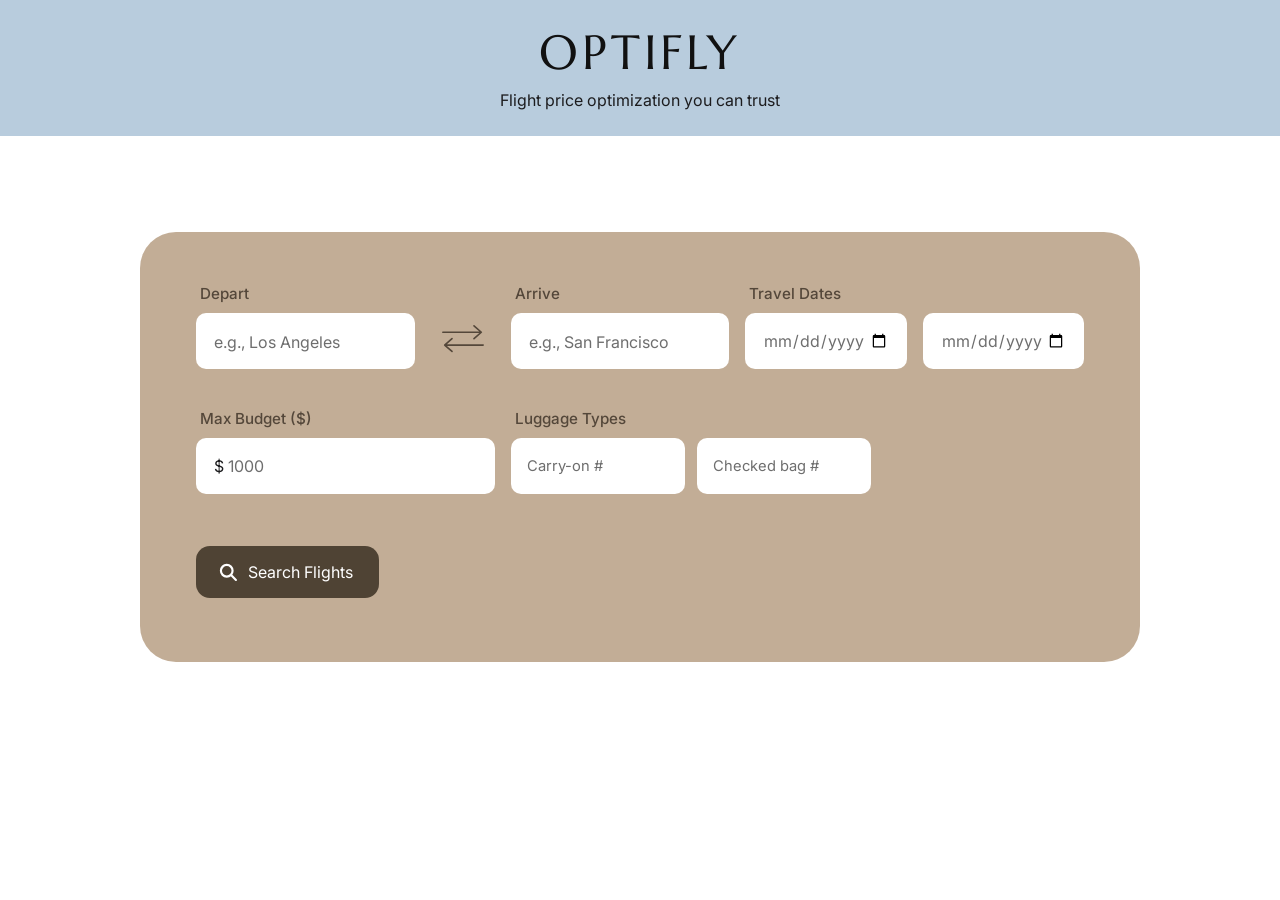
<file: frontend/index.html>
<!DOCTYPE html>
<html lang="en">
<head>
  <meta charset="UTF-8" />
  <meta name="viewport" content="width=device-width, initial-scale=1.0" />
  <title>Optifly</title>
  <link rel="preconnect" href="https://fonts.googleapis.com" />
  <link rel="preconnect" href="https://fonts.gstatic.com" crossorigin />
  <link href="https://fonts.googleapis.com/css2?family=Inter:wght@400;500;600;700&family=Marcellus&display=swap" rel="stylesheet" />
  <link rel="stylesheet" href="css/styles.css" />
</head>
<body>
  <header class="site-header">
    <a href="index.html" class="logo">OPTIFLY</a>
    <p class="tagline">Flight price optimization you can trust</p>
  </header>

  <main class="search-page">
    <form id="search-form" class="search-card" novalidate>
      <div class="search-grid">
        <!-- depart/swap/arrive/travel dates -->
        <div class="field field-depart">
          <label for="from">Depart</label>
          <input id="from" name="from" type="text" list="airport-list" placeholder="e.g., Los Angeles"
                 autocomplete="off" maxlength="40" required />
          <small class="hint" id="from-hint"></small>
        </div>

        <div class="swap-wrap">
          <button type="button" id="swap-btn" class="swap-btn" aria-label="Swap departure and arrival">
            <svg viewBox="0 0 48 32" aria-hidden="true">
              <path d="M2 9h42M36 2l8 7-8 7" />
              <path d="M46 23H4M12 16l-8 7 8 7" />
            </svg>
          </button>
        </div>

        <div class="field field-arrive">
          <label for="to">Arrive</label>
          <input id="to" name="to" type="text" list="airport-list" placeholder="e.g., San Francisco"
                 autocomplete="off" maxlength="40" required />
          <small class="hint" id="to-hint"></small>
        </div>

        <fieldset class="field field-dates">
          <legend>Travel Dates</legend>
          <div class="pair">
            <input id="depart-date" name="depart" type="date" aria-label="Departure date" required />
            <input id="return-date" name="return" type="date" aria-label="Return date" required />
          </div>
          <small class="hint" id="dates-hint"></small>
        </fieldset>

        <!-- budget/luggage -->
        <div class="field field-budget">
          <label for="budget">Max Budget ($)</label>
          <div class="money-input">
            <span aria-hidden="true">$</span>
            <input id="budget" name="budget" type="number" inputmode="numeric" min="1" step="1"
                   placeholder="1000" required />
          </div>
          <small class="hint" id="budget-hint"></small>
        </div>

        <fieldset class="field field-luggage">
          <legend>Luggage Types</legend>
          <div class="pair">
            <select id="carry-on" name="carry_on" aria-label="Number of carry-on bags" required>
              <option value="" disabled selected>Carry-on #</option>
              <option value="0">0 Carry-ons</option>
              <option value="1">1 Carry-on</option>
              <option value="2">2 Carry-ons</option>
            </select>
            <select id="checked" name="checked" aria-label="Number of checked bags" required>
              <option value="" disabled selected>Checked bag #</option>
              <option value="0">0 Checked bags</option>
              <option value="1">1 Checked bag</option>
              <option value="2">2 Checked bags</option>
              <option value="3">3 Checked bags</option>
            </select>
          </div>
          <small class="hint" id="luggage-hint"></small>
        </fieldset>
      </div>

      <button type="submit" class="search-btn">
        <svg viewBox="0 0 24 24" aria-hidden="true"><circle cx="10.5" cy="10.5" r="7" /><path d="M16 16l5.5 5.5" /></svg>
        Search Flights
      </button>
    </form>

    <datalist id="airport-list"></datalist>
  </main>

  <script src="js/common.js"></script>
  <script src="js/search.js"></script>
</body>
</html>
</file>
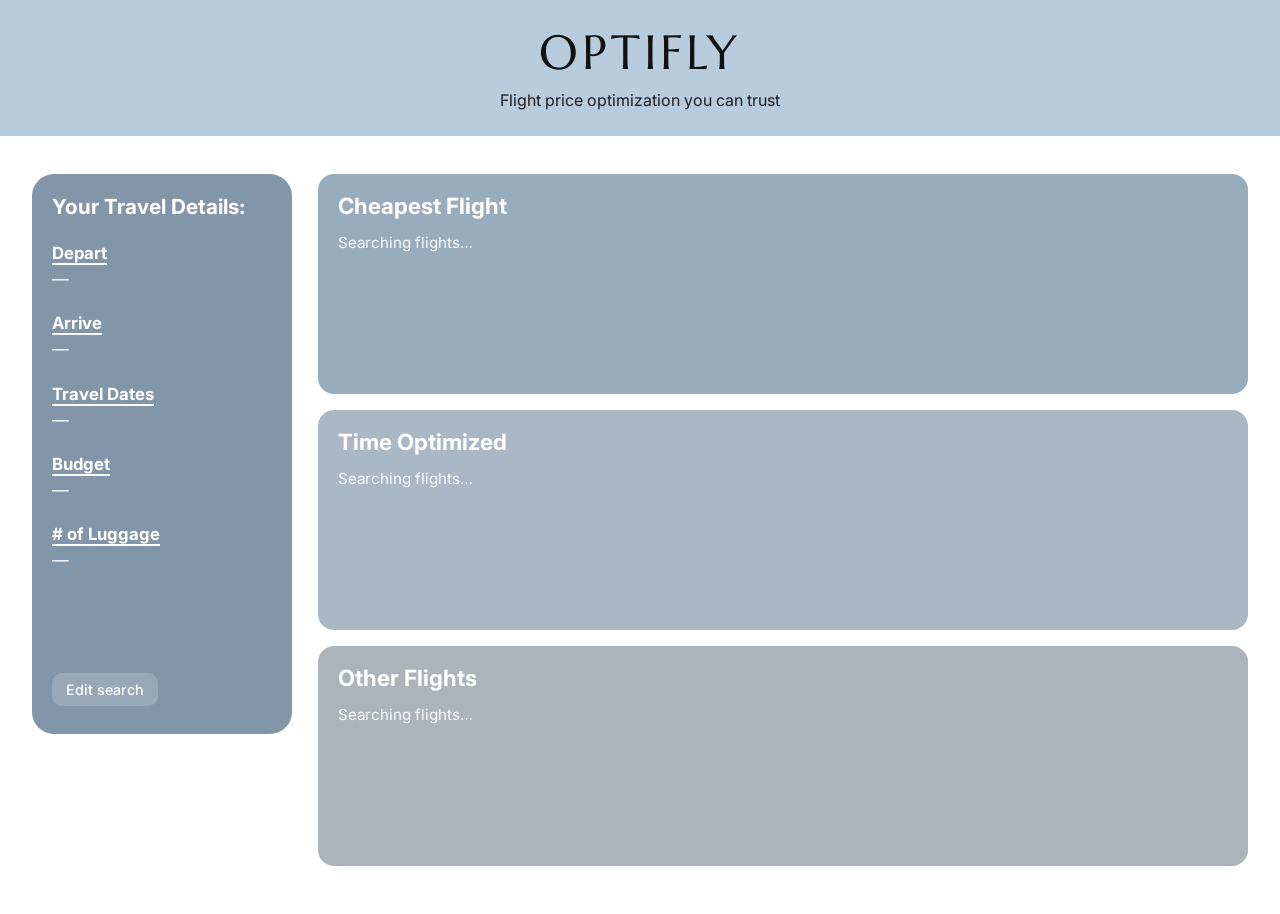
<file: frontend/results.html>
<!DOCTYPE html>
<html lang="en">
<head>
  <meta charset="UTF-8" />
  <!-- phone formatting, not sure if we need this LOL, but good for formatting -->
  <meta name="viewport" content="width=device-width, initial-scale=1.0" />
  <title>Optifly Results</title>
  <!-- loads fonts faster -->
  <link rel="preconnect" href="https://fonts.googleapis.com" />
  <link rel="preconnect" href="https://fonts.gstatic.com" crossorigin />
  <link href="https://fonts.googleapis.com/css2?family=Inter:wght@400;500;600;700&family=Marcellus&display=swap" rel="stylesheet" />
  <link rel="stylesheet" href="css/styles.css" />
</head>
<body>
  <header class="site-header">
    <a href="index.html" class="logo">OPTIFLY</a>
    <p class="tagline">Flight price optimization you can trust</p>
  </header>

  <main class="results-page">
    <aside class="details-card" id="details">
      <h2>Your Travel Details:</h2>
      <dl>
        <dt>Depart</dt>          <dd id="d-from">—</dd>
        <dt>Arrive</dt>          <dd id="d-to">—</dd>
        <dt>Travel Dates</dt>    <dd id="d-dates">—</dd>
        <dt>Budget</dt>          <dd id="d-budget">—</dd>
        <dt># of Luggage</dt>    <dd id="d-luggage">—</dd>
      </dl>
      <a id="edit-link" class="edit-link" href="index.html">Edit search</a>
    </aside>

    <section class="results">
      <p id="sample-banner" class="sample-banner" hidden>
        these are just samples! will update to real results once backend is connected
      </p>

      <section class="panel panel-cheapest" aria-labelledby="h-cheapest">
        <h2 id="h-cheapest">Cheapest Flight</h2>
        <div class="panel-body" id="cheapest"><p class="status">Searching flights…</p></div>
      </section>

      <section class="panel panel-time" aria-labelledby="h-time">
        <h2 id="h-time">Time Optimized</h2>
        <div class="panel-body" id="time-optimized"><p class="status">Searching flights…</p></div>
      </section>

      <section class="panel panel-other" aria-labelledby="h-other">
        <h2 id="h-other">Other Flights</h2>
        <div class="panel-body" id="others"><p class="status">Searching flights…</p></div>
      </section>
    </section>
  </main>

  <script src="js/common.js"></script>
  <script src="js/api.js"></script>
  <script src="js/results.js"></script>
</body>
</html>
</file>
<file: frontend/css/styles.css>
/* library of all colors, radii, and fonts used throughout frontend. 
feel free to add other colors/styles, as long as it is added and labeled properly. */

/* sorry for the horrendous grammar on the comments guys im just trying to comment as quickly as possible in order
to continue on with the rest of the project. if there are any questions pls just message me; i know this is a lot to
fully comprehend! -britaney (catmillk) */

:root {
  /* shortcut of all names for hex codes. used to make code easier to read + write without memorizing codes */
  --header-bg: #b8ccdd;
  --card-tan: #c2ad96;
  --label-brown: #54473a;
  --btn-brown: #4f4334;
  --btn-brown-hover: #3e3428;
  --sidebar: #8395a8;
  --panel-cheapest: #99acbd;
  --panel-time: #aab8c5;
  --panel-other: #adb3ba;
  --text: #1c1c1e;
  --muted: #6b6b6b;
  --error: #8a1c1c;
  --ok: #1f5f3a;

  /* shortcut for all border radius. this rounds each corner of squares/rectangles */
  --radius-card: 36px;
  --radius-panel: 16px;
  --radius-input: 10px;
  --input-h: 56px;

  /* font stacks! goes in this order: Inter -> whatever the system's UI font is -> if user is on mac, use iOS font
  -> if user is on windows, use window's font -> sans-serif is always a safe bet on any pc */
  /* this line of backup is here in case the user does not have a specific font */
  --font-body: "Inter", system-ui, -apple-system, "Segoe UI", sans-serif;
  /* same concept here, except with a diff font. Marcellus -> TNR -> serif (which is the safest one) */
  --font-logo: "Marcellus", "Times New Roman", serif;
}

/* padding formatting, essentially makes it so that padding and borders dont overflow outside of a specified range */
*,
*::before,
*::after { box-sizing: border-box; }

/* removes border around any bodies of design. by default, browsers have margins around their bodies */
html, body { margin: 0; }

/* formatting for the body. just tells us which fonts to use, bg color, and what color the text will be. 
4th line removes jagged edges on any curves. if you zoom into the letter j for example, its curve is smooth
instead of being able to see each pixel. */
body {
  font-family: var(--font-body);
  color: var(--text);
  background: #fff;
  -webkit-font-smoothing: antialiased;
}

/* header format, define bg color, the alignment of text, and padding for styling */
.site-header {
  background: var(--header-bg);
  text-align: center;
  padding: 28px 16px 26px;
}
/* OPTIFLY title formatting. define font, font size that is dynamic (changes with window resizing), letter spacing
for each letter in OPTIFLY, color of font, removal of underlining, and realigns the line height to more easily
center the title (line height adjusted to align with font size/height). */
.logo {
  font-family: var(--font-logo);
  font-size: clamp(2.25rem, 4vw, 3rem);
  letter-spacing: 0.08em;
  color: #111;
  text-decoration: none;
  line-height: 1;
}
/* "Flight price optimization you can trust" formatting. Sets up the font + pushes down the tagline to make space
for OPTIFLY title */
.tagline {
  margin: 14px 0 0;
  font-size: 1rem;
}

/* search page formatting. basically the white bg. padding is to center the area where we want to input info.
display: flex turns the page into a flex container, and aligns all items inside of it; justify-content to center
makes it so that the items inside the container are centered. this is why the brown seach area is in the center*/
.search-page {
  padding: 96px 24px 80px;
  display: flex;
  justify-content: center;
}

/* sets the max width of the brown search card to 1000 pixels. 100% width just means to fill up the entire space
(as in the search page AFTER padding it). the max width is mostly for hugggeeee screens since a huge brown box
in the middle kinda looks tacky (imo). bg color is also set, as well as the rounded border edges of the brown box.
padding is set so that all children inside the brown box arent all the way up the the box's borders. */
.search-card {
  width: 100%;
  max-width: 1000px;
  background: var(--card-tan);
  border-radius: var(--radius-card);
  padding: 52px 56px 64px;
}

/* search area formatting (gridded to align entry boxes and labels). this is confusing to understand so I will label
each line. */
.search-grid {

  /* turns entire .search-grid into a gridded area (this is used when you want to insert a bunch of info and align
  it as well */
  display: grid;
  /* minmax(0, 1fr) is for "depart," 1 share of space; 64px is reserved for the arrows in the middle; minmax(0, 1fr)
  is for  "arrive," also allocated 1 share of space; minmax(0, 1.55fr) is reserved for date since we want to add more
  space to enter the date. this are is allocated 1.55 share of space. essentially this entire row is divided into a
  certain number of pixels and each part gets a certain share of space. date has the largest share of space in this
  scenario. the minmax format is for worst case scenarios if the user is on a super narrow screen. minmax(0, 1.55fr)
  would then mean: at least 0 share of space, at most 1.55 share of space. */
  grid-template-columns: minmax(0, 1fr) 64px minmax(0, 1fr) minmax(0, 1.55fr);
  /* space between each col and row */
  column-gap: 16px;
  row-gap: 22px;
  /* this is for alignment. also lets each item keep its natural height as well as aign to the TOP of their row. there
  is a pretty good resource for this here: https://css-tricks.com/snippets/css/a-guide-to-flexbox/ */
  align-items: start;
}
/* basically tells where each item should go. for example: .field-depart  { grid-column: 1; } means this item needs
to go in column 1. .field-budget  { grid-column: 1 / 3; } means START at col 1 and end at col 3. this means budget
will span col 1 and 2. this is implemented bc the line for budget and luggage are longer than others. */

/* for extra context: rows are never defined since the browser will fill in the rows in order. only columns are "defined"
in these scenarios. */
.field-depart  { grid-column: 1; }
.swap-wrap     { grid-column: 2; }
.field-arrive  { grid-column: 3; }
.field-dates   { grid-column: 4; }
.field-budget  { grid-column: 1 / 3; }
.field-luggage { grid-column: 3 / 5; }

/* we have 2 entry areas for luggage. each one will have a max width of 360. */
.field-luggage .pair { max-width: 360px; }

/* .field label is for multiple descriptions/entries in the HTML file. 
display: flex makes sure we can edit the items inside the field area,
flex-direction: column makes sure the description is ABOVE the entry area instead of 
on the right of it (which is the default). 
min-width: 0 allows the ENTRY area to shrink below what default allows us to shrink it to.
^ in regards to min-width, without this rule, all text entry boxes would not shrink
below a certain length (im not sure what the len is, i just know this happens), and if the user
decided to make the page more narrow, the text boxes would look weird. */

/* fieldset.field means that the fieldset tag also has a class field (this is bc there is no
space between '.' and 'field'. { border: 0; margin: 0; padding: 0; } just removes all padding/margins/borders (basically removes all default styling). */
.field {
  display: flex;
  flex-direction: column;
  min-width: 0;
}
fieldset.field { border: 0; margin: 0; padding: 0; }

/* any <label> inside a field.
i used this for singular entries in our frontend. check "Depart" in our HTML file to see an example of its use! */
.field label,
/* any <legend> inside a field.
i used this for multiple entries inside our frontend. check "Dates" in our HTML file to see an example of its use!
everything within the brackets is styling :> all styling applies to BOTH label and legend */
.field legend {
  color: var(--label-brown);
  font-size: 0.95rem;
  font-weight: 500;
  /* quick note, 0 padding top and bottom, 4 on left and right. basic syntax help. */
  padding: 0 4px;
  margin-bottom: 10px;
}

/* display: grid makes it so that the entries/items appear SIDE BY SIDE (what we want for the dates entries for example */
.pair {
  display: grid;
  /* creates 2 cols with 1 portion in each to make sure both inputs get equal widths. the 0 in minmax makes sure we can shrink the item
  down as much as we want, without worrying about the text size. */
  /* note for me: auto can work, but not used because auto (instead of 0) will make it so that the text box will shrink to the SIZE OF THE TEXT
  rather than ever shrinking fully down. */
  grid-template-columns: minmax(0, 1fr) minmax(0, 1fr);
  /* gap between inputs */
  gap: 16px;
}
/* for luggage specifically i changed the gap to 12px */
/* extra note! css uses more SPECIFIC rules. this is why 12px will be used rather than 16px for field-luggage. (.field-luggage .pair) has 2 classes, so it’s more specific and wins. */
.field-luggage .pair { gap: 12px; }

/* styling for every text box/dropdown */
/* ive just gone ahead and commented whatever isn't straighforward instead */
input,
select {
  /* use font from page (inter) */
  font: inherit;
  font-size: 1rem;
  color: var(--text);
  height: var(--input-h);
  width: 100%;
  /* padding is 0 top and bottom, 16 left and right */
  padding: 0 16px;
  /* removes a border line around entry. we need a border in general to highlight it in red if there are errors*/
  border: 2px solid transparent;
  /* corner rounding */
  border-radius: var(--radius-input);
  /* entry boxes turn white */
  background: #fff;
  /* removes default blue outline */
  outline: none;
  /* ANIMATE clicking on the entry box for design purposes. this is totally optional, but makes the UI look more "flowy" */
  transition: border-color 0.15s, box-shadow 0.15s;
}
/* makes the placeholder text grey. 
:: means pseudo-element*/
input::placeholder { color: #6e6e6e; }
/* : means class, so input:focus means the input is being focused on. focus is the STATE. */
input:focus,
select:focus {
  border-color: var(--btn-brown);
  /* adds a ring shadow around the box, kinda like a glow! */
  box-shadow: 0 0 0 3px rgba(79, 67, 52, 0.18);
}
/* this is for error handling. lets say the user forgets to fill in an entry, then this code will pass to JS and then turn the border red if 
these checks pass (meaning that there is an error) */
input[aria-invalid="true"],
select[aria-invalid="true"],
.money-input:has(input[aria-invalid="true"]) {
  border-color: var(--error);
}

/* # targets id instead of class; all id's are unique, unlike classes (which use the . prefix). only one #from and one #to from each page.
from and to are specifically for location choosing. from LAX to SJC for example. */
#from, #to { text-transform: uppercase; font-size: 1.15rem; }
/* custom arrow dropdown thing */
/* remove the default arrow from the from/to dropdowns. !important makes sure the arrow NEVER comes back. */
#from::-webkit-calendar-picker-indicator,
#to::-webkit-calendar-picker-indicator { display: none !important; }
/* makes sure the placeholder text is no longer forced to be capitalized (auto capitalized bc it is inherited from (text-transform: uppercase) above.
also makes font 1rem */
#from::placeholder, #to::placeholder { text-transform: none; font-size: 1rem; }

/* makes sure there is valid data in entry areas. while the selection is not selected, the text is grey. */
input[type="date"]:invalid,
select:invalid { color: #6e6e6e; }
select {
  appearance: none;
  cursor: pointer;
  font-size: 0.92rem;
  padding: 0 14px;
}

/* $ prefix inside budget entry area. similar formatting as before! */
/* inital wrapper. draws the entry box */
.money-input {
  display: flex;
  align-items: center;
  background: #fff;
  border-radius: var(--radius-input);
  border: 2px solid transparent;
  padding-left: 16px;
}
/* when the entry is focused, border and glow appear to show it is selected */
.money-input:focus-within {
  border-color: var(--btn-brown);
  box-shadow: 0 0 0 3px rgba(79, 67, 52, 0.18);
}
/* makes sure the $ is same color as rest of font */
.money-input span { color: var(--text); }
/* removes second border created by inner input area. if this section was removed, there would be a box within a box */
.money-input input {
  border: 0;
  box-shadow: none !important;
  padding-left: 4px;
  /* 4 comes from the 2 + 2px border from wrapper above */
  height: calc(var(--input-h) - 4px);
}

/* hide number spinners/up-down arrows, mostly formatting. the spinner appears bc the input has type = "number" */
.money-input input::-webkit-outer-spin-button,
.money-input input::-webkit-inner-spin-button { -webkit-appearance: none; margin: 0; }
.money-input input[type="number"] { -moz-appearance: textfield; }

/* city name, shows under each airport name (LAX will have Los Angeles) */
.hint {
  min-height: 1.1em;
  margin-top: 5px;
  padding: 0 8px;
  font-size: 0.75rem;
  color: var(--label-brown);
}
/* error if needed
.hint.error { color: var(--error); font-weight: 500; } */

/* swap arrows formatting */
.swap-wrap {
  height: 100%;
  display: flex;
  align-items: flex-start;
  justify-content: center;
  /* line up with inputs instead of labels. dynamic bc i might change font sizes consistently */
  padding-top: calc(0.95rem * 1.2 + 10px);
}
.swap-btn {
  width: 56px;
  height: var(--input-h);
  border: 0;
  background: transparent;
  /* shows hand pointer on hover to show it is clickable */
  cursor: pointer;
  border-radius: 10px;
  color: var(--label-brown);
  /* animation for flip!! */
  transition: background 0.15s, transform 0.25s;
}
/* upon hover, add opaque bg */
.swap-btn:hover { background: rgba(255, 255, 255, 0.25); }
/* once pressed, the arrows flip/mirror each other */
.swap-btn:active { transform: scaleX(-1); }
/* svg file is handled diff than png. can edit the lines within the svg */
.swap-btn svg {
  width: 44px;
  fill: none;
  stroke: currentColor;
  stroke-width: 1.8;
  /* only non straightforward part is this part; this just means all the lines get rounded at the ends, and their corners get rounded as well */
  stroke-linecap: round;
  stroke-linejoin: round;
}

/* search button, usual formatting */
.search-btn {
  margin-top: 34px;
  /* flex, but makes it so that the button is as wide as the context inside of it */
  display: inline-flex;
  align-items: center;
  /* space between icon and text */
  gap: 10px;
  height: 52px;
  padding: 0 26px 0 22px;
  border: 0;
  border-radius: 14px;
  background: var(--btn-brown);
  color: #fff;
  font: inherit;
  font-size: 1rem;
  cursor: pointer;
  transition: background 0.15s, transform 0.1s;
}
/* similar formatting to swap arrows above!! */
.search-btn:hover { background: var(--btn-brown-hover); }
.search-btn:active { transform: translateY(1px); }
/* svg file edits. specifically the magnifying glass */
.search-btn svg {
  width: 20px;
  height: 20px;
  fill: none;
  stroke: currentColor;
  stroke-width: 2.6;
  stroke-linecap: round;
}

/* results formatting */
.results-page {
  display: grid;
  /* makes 2 cols on the page: one for travel details, and the other one has the rest of the space. */
  grid-template-columns: 260px minmax(0, 1fr);
  /* space between cols */
  gap: 26px;
  padding: 38px 32px 48px;
  max-width: 1400px;
  /* margin: 0 auto means 0 top and bottom and auto left and right. auto splits the leftover space evenly on both sides, which centers the boxes. */
  margin: 0 auto;
  /* makes sure the boxes dont grow based on other boxes. since the left sidebox (bar?) is sticky, this is important to make sure it doesn't
  become super long. */
  align-items: start;
}

/* the left long rectangle */
.details-card {
  background: var(--sidebar);
  color: #fff;
  border-radius: 22px;
  padding: 20px 20px 28px;
  /* makes sure its always on the user's screen! stops scrolling once it reaches 20px away from top of window */
  position: sticky;
  top: 20px;
  min-height: 560px;
  display: flex;
  flex-direction: column;
}
/* title of details card formatting */
.details-card h2 {
  margin: 0 0 24px;
  font-size: 1.3rem;
  font-weight: 700;
}
/* dl, dt, dd are HTML tags. <dl></dl> for example. this is formatting so you can use this css style inside your HTML tags */
.details-card dl { margin: 0; }
.details-card dt {
  font-weight: 700;
  font-size: 1.05rem;
  text-decoration: underline;
  text-underline-offset: 4px;
  text-decoration-thickness: 1.5px;
}
.details-card dd {
  margin: 4px 0 22px;
  font-size: 1.05rem;
  line-height: 1.45;
}
/* for future formatting, ignore for now. subtitle formatting for less important details on results page. */
/* .details-card dd small { display: block; opacity: 0.85; font-size: 0.8rem; } */

/* "edit search" button at the bottom of the left sidebar. margin-top: auto helps alignment here. since .details-card is a
flex column, an auto margin on top eats up ALL the leftover space and pushes the button all the way down to the bottom
of the card. align-self: flex-start makes it so the button doesnt stretch across the whole card (flex column items
stretch by default), it just stays as wide as the text inside of it. */
.edit-link {
  margin-top: auto;
  align-self: flex-start;
  color: #fff;
  /* white bg but only 18% opaque, so it kinda looks like a lighter version of the sidebar color */
  background: rgba(255, 255, 255, 0.18);
  padding: 8px 14px;
  border-radius: 10px;
  /* this is an <a> tag so we remove the underline that links get by default */
  text-decoration: none;
  font-weight: 500;
  font-size: 0.9rem;
}
/* bg gets a little less see through on hover so the user knows its clickable */
.edit-link:hover { background: rgba(255, 255, 255, 0.3); }

/* right side of the results page (basically everything that isnt the sidebar). stacks the banner and all 3 panels on top of
eachother with 16px of space between each one. min-width: 0 is the same concept as in .field above! without it, a super
long text could stretch this column out. */
.results {
  display: flex;
  flex-direction: column;
  gap: 16px;
  min-width: 0;
}

/* the little banner at the top of the results letting the user know the flights shown are sample data. off white bg +
dashed tan border so it looks more like a "note" than an actual result. can remove this once we figure out how to put all our data into the boxes. */
.sample-banner {
  margin: 0;
  padding: 10px 14px;
  border-radius: 10px;
  background: #f4efe8;
  color: var(--label-brown);
  font-size: 0.85rem;
  border: 1px dashed var(--card-tan);
}

/* the 3 boxes on the right (cheapest, time, other). this is the shared styling for all 3, the colors
are set seperately right below. min-height is there so the boxes dont look tiny/squished while they're still empty */
.panel {
  border-radius: var(--radius-panel);
  padding: 18px 20px 20px;
  min-height: 220px;
  color: #fff;
}
/* title of each panel */
.panel h2 {
  margin: 0 0 14px;
  font-size: 1.4rem;
  font-weight: 700;
}
/* each panel gets its own shade of blue/grey from the library at the very top */
.panel-cheapest { background: var(--panel-cheapest); }
.panel-time     { background: var(--panel-time); }
.panel-other    { background: var(--panel-other); }

/* status messages inside each panel (loading, errors, etc). opacity 0.95 just fades the text a tiny bit */
.panel-body .status { margin: 0; font-size: 0.95rem; opacity: 0.95; }
/* same thing but for errors. no space between .status and .error means the element has BOTH classes (same idea as
fieldset.field above). text stays white but the bg turns into a see through version of our --error red from the 0.55 (opacity change). */
.panel-body .status.error { color: #fff; background: rgba(138, 28, 28, 0.55); padding: 10px 12px; border-radius: 8px; }

/* list of flights inside each panel, stacked with 12px between each flight */
.flight-list { display: flex; flex-direction: column; gap: 12px; }

/* one flight option (outbound + return) */
/* I decided to do all trips round trips since we have a RETURN date for
all users. In order for this return date to be utilized properly, we needed every
date shown to be a round trip. If we remove the return date, then we can make all
trips shown ONE-WAY ONLY */
.flight {
  /* each flight is its own white card inside the colored panel. 0.92 so a tiny bit of the panel color peeks through */
  background: rgba(255, 255, 255, 0.92);
  color: var(--text);
  border-radius: 12px;
  padding: 14px 18px;
  display: grid;
   /* 2 cols: left one takes up all the space it can (flight times/route), right one is auto, meaning its only as wide
  as whatever is inside of it (the price) */
  grid-template-columns: minmax(0, 1fr) auto;
   /* 8px between rows, 24px between cols */
  gap: 8px 24px;
  align-items: center;
}

/* airline name row. grid-column: 1 / -1 means start at col 1 and end at the LAST col, no matter how many cols there
are. so the airline name spans the whole top of the card. flex + gap so the name and badge sit next to eachother */
.flight-airline {
  grid-column: 1 / -1;
  display: flex;
  align-items: center;
  gap: 10px;
  font-weight: 600;
}

/* holds both legs of the trip (outbound + return), stacked on top of eachother. this is for future use once we get the flights
set up. might not even use this. */
.legs { display: flex; flex-direction: column; gap: 8px; }
/* one leg = one direction of the trip. 4 cols: 70px for the direction label, auto for the times, 1fr for the route
(gets all the leftover space), and auto for the extra info on the end */
.leg {
  display: grid;
  grid-template-columns: 70px auto 1fr auto;
  align-items: center;
  gap: 14px;
  font-size: 0.95rem;
}

/* i am not fully sure yet about adding these parts. this all depends on how we want to format our flight times. */
/* .leg-dir { font-size: 0.75rem; color: var(--muted); text-transform: uppercase; letter-spacing: 0.04em; }
.leg-times { font-weight: 600; white-space: nowrap; }
.leg-times sup { font-size: 0.65rem; color: var(--muted); font-weight: 500; }
.leg-route { color: var(--muted); white-space: nowrap; overflow: hidden; text-overflow: ellipsis; }
.leg-meta { color: var(--muted); white-space: nowrap; font-size: 0.88rem; }

.price { text-align: right; }
.price-total { font-size: 1.5rem; font-weight: 700; }
.price-break { font-size: 0.78rem; color: var(--muted); } */
</file>
